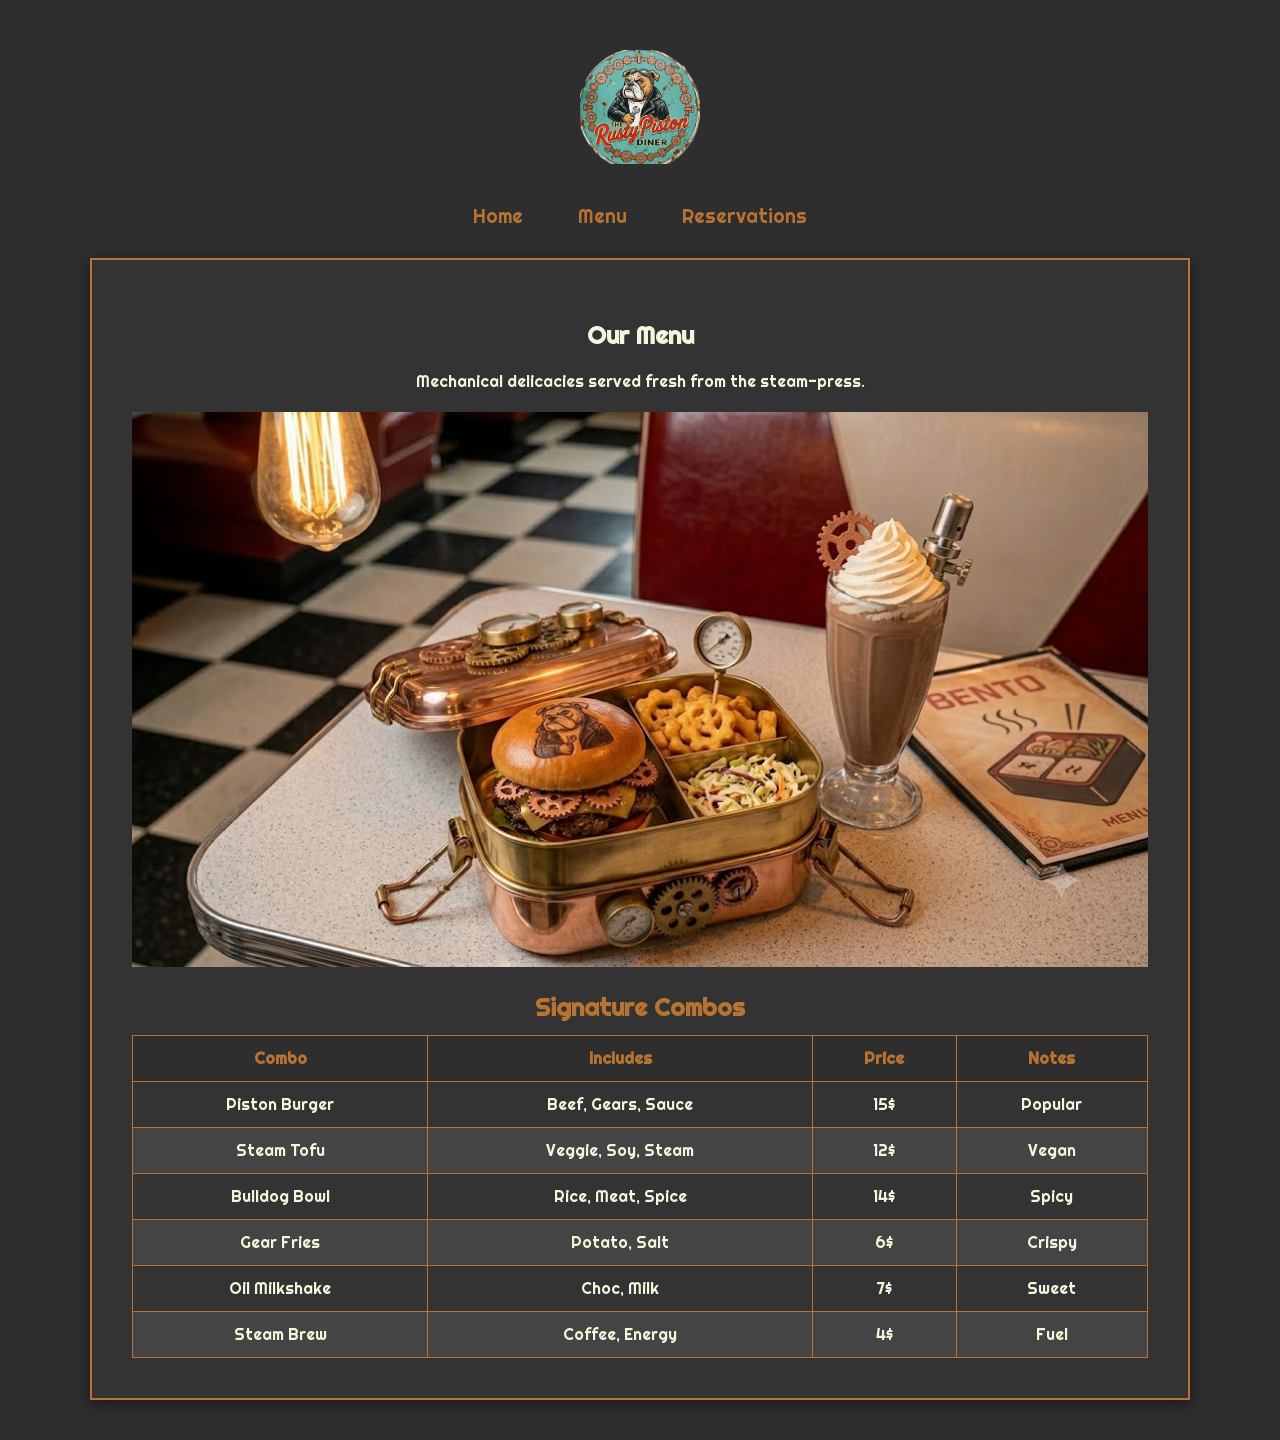
<file: menu.html>
<!DOCTYPE html>
<html lang="en">
<head>
    <meta charset="UTF-8">
    <title>Menu - The Rusty Piston</title>
    <link rel="stylesheet" href="styles.css">
</head>
<body>
    <nav>
        <img src="images/logo.png" alt="Logo" class="logo">
        <ul>
            <li><a href="index.html">Home</a></li>
            <li><a href="menu.html">Menu</a></li>
            <li><a href="reservations.html">Reservations</a></li>
        </ul>
    </nav>
    <main class="card">
        <h2>Our Menu</h2>
        <p>Mechanical delicacies served fresh from the steam-press.</p>
        <img src="images/img3.jpg" alt="Steam-powered bento box">
        
        <table>
            <caption>Signature Combos</caption>
            <thead>
                <tr>
                    <th>Combo</th>
                    <th>Includes</th>
                    <th>Price</th>
                    <th>Notes</th>
                </tr>
            </thead>
            <tbody>
                <tr>
                    <td>Piston Burger</td>
                    <td>Beef, Gears, Sauce</td>
                    <td>15$</td>
                    <td>Popular</td>
                </tr>
                <tr>
                    <td>Steam Tofu</td>
                    <td>Veggie, Soy, Steam</td>
                    <td>12$</td>
                    <td>Vegan</td>
                </tr>
                <tr>
                    <td>Bulldog Bowl</td>
                    <td>Rice, Meat, Spice</td>
                    <td>14$</td>
                    <td>Spicy</td>
                </tr>
                <tr>
                    <td>Gear Fries</td>
                    <td>Potato, Salt</td>
                    <td>6$</td>
                    <td>Crispy</td>
                </tr>
                <tr>
                    <td>Oil Milkshake</td>
                    <td>Choc, Milk</td>
                    <td>7$</td>
                    <td>Sweet</td>
                </tr>
                <tr>
                    <td>Steam Brew</td>
                    <td>Coffee, Energy</td>
                    <td>4$</td>
                    <td>Fuel</td>
                </tr>
            </tbody>
        </table>
    </main>
</body>
</html>
</file>
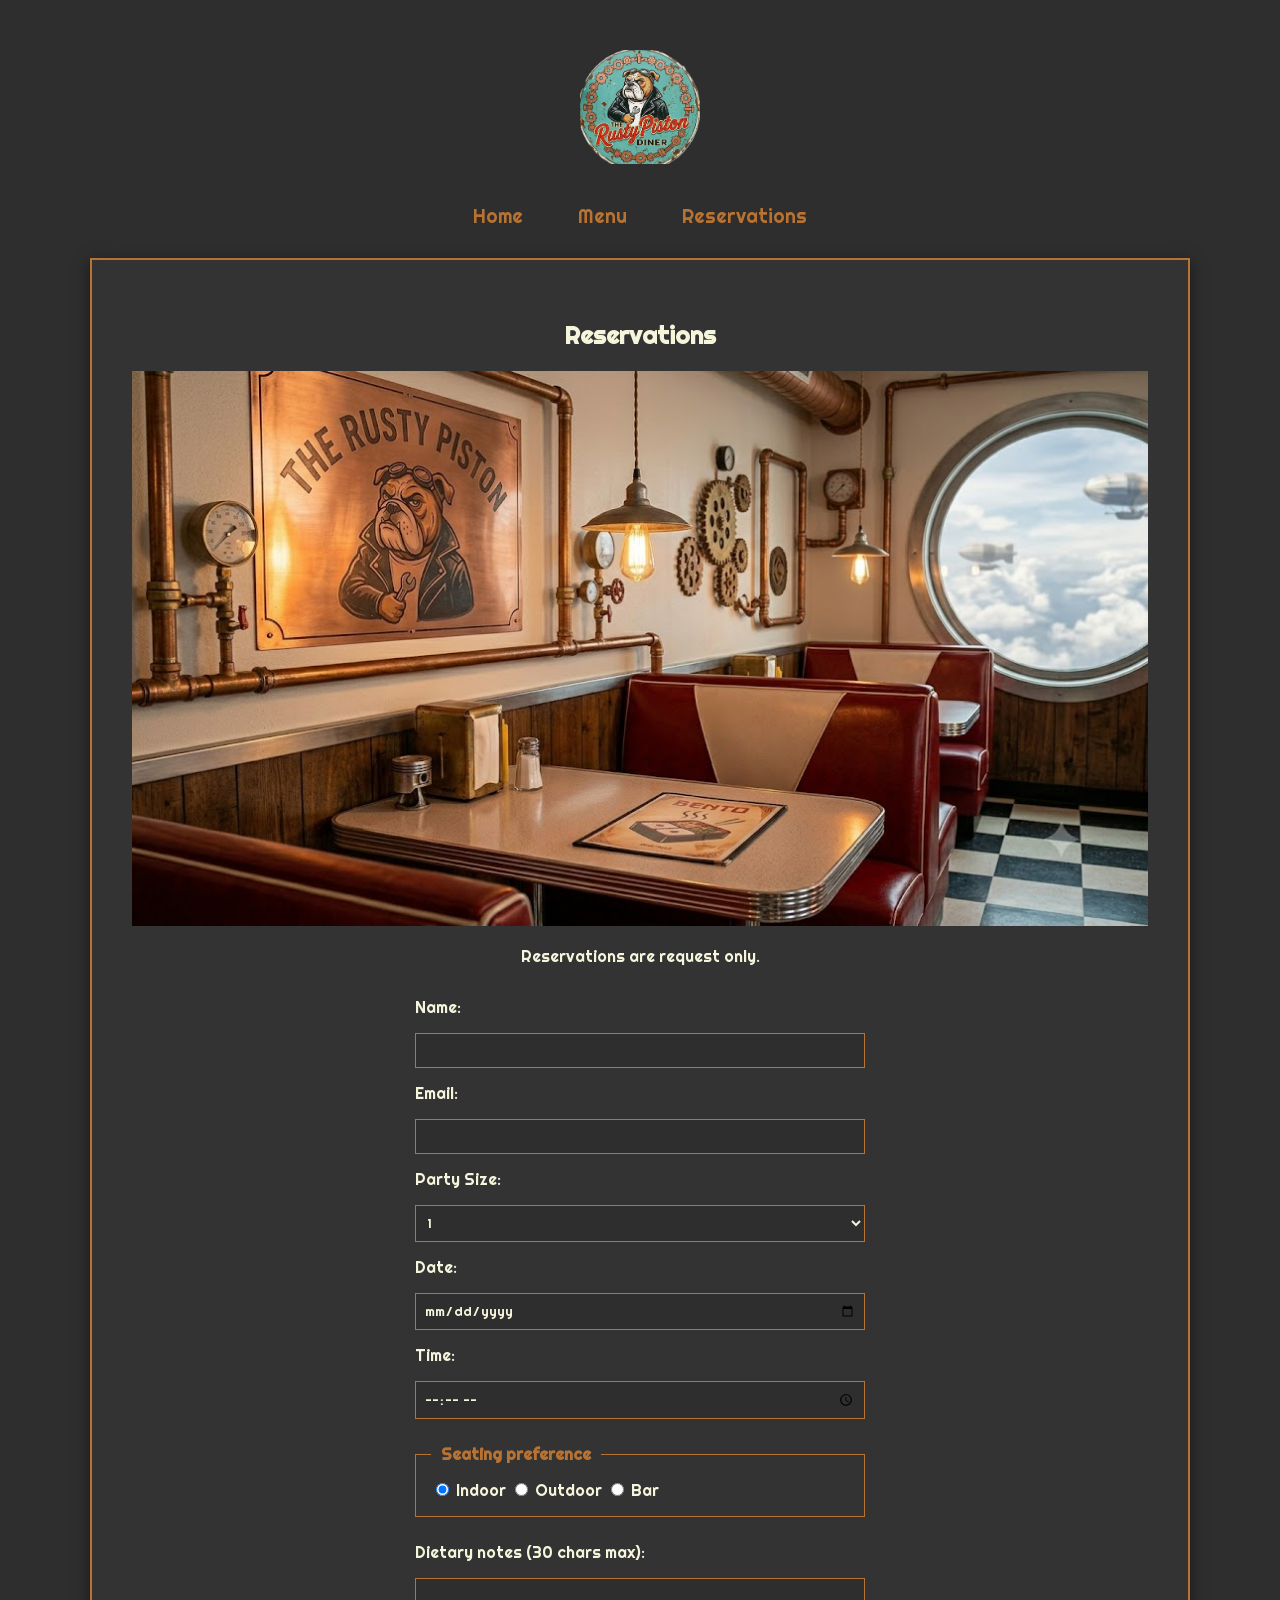
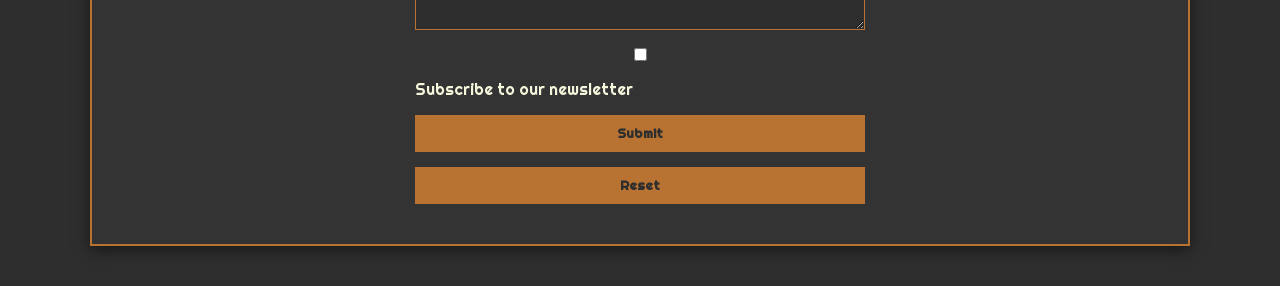
<file: reservations.html>
<!DOCTYPE html>
<html lang="en">
<head>
    <meta charset="UTF-8">
    <title>Reservations - The Rusty Piston</title>
    <link rel="stylesheet" href="styles.css">
</head>
<body>
    <nav>
        <img src="images/logo.png" alt="Logo" class="logo">
        <ul>
            <li><a href="index.html">Home</a></li>
            <li><a href="menu.html">Menu</a></li>
            <li><a href="reservations.html">Reservations</a></li>
        </ul>
    </nav>
    <main class="card">
        <h2>Reservations</h2>
        <img src="images/img2.jpg" alt="Cozy booths waiting for you.">
        <p>Reservations are request only.</p>
        
        <form>
            <label for="name">Name:</label>
            <input type="text" id="name" maxlength="20" required>
            
            <label for="email">Email:</label>
            <input type="email" id="email" required>
            
            <label for="party">Party Size:</label>
            <select id="party" required>
                <option value="1">1</option>
                <option value="2">2</option>
                <option value="3">3</option>
                <option value="4">4</option>
                <option value="5">5</option>
                <option value="6">6</option>
                <option value="7">7</option>
                <option value="8">8</option>
            </select>
            
            <label for="date">Date:</label>
            <input type="date" id="date" required>
            
            <label for="time">Time:</label>
            <input type="time" id="time" required>
            
            <fieldset>
                <legend>Seating preference</legend>
                <input type="radio" id="in" name="seat" value="Indoor" checked>
                <label for="in">Indoor</label>
                
                <input type="radio" id="out" name="seat" value="Outdoor">
                <label for="out">Outdoor</label>
                
                <input type="radio" id="bar" name="seat" value="Bar">
                <label for="bar">Bar</label>
            </fieldset>
            
            <label for="notes">Dietary notes (30 chars max):</label>
            <textarea id="notes" maxlength="30"></textarea>
            
            <input type="checkbox" id="newsletter">
            <label for="newsletter">Subscribe to our newsletter</label>
            
            <button type="submit">Submit</button>
            <button type="reset">Reset</button>
        </form>
    </main>
</body>
</html>
</file>
<file: styles.css>
/* ==========================================================================
   COLOR THEME & FONTS
   Theme: Copper (#B87333), Dark Gray (#2E2E2E), and Cream (#F5F5DC)
   Style: Steampunk industrial aesthetic with clear, readable contrast.
   ========================================================================== */

@import url('https://fonts.googleapis.com/css2?family=Righteous&display=swap');

/* --- Global Base Styles --- */
body { 
    font-family: 'Righteous', cursive; 
    background: #2E2E2E; 
    color: #F5F5DC; 
    margin: 0;
}

  /* NAVIGATION */

nav { 
    display: flex; 
    flex-direction: column; 
    align-items: center;    
    background: #2E2E2E; 
    padding: 30px 0 10px 0; 
    gap: 20px;              
}

nav ul { 
    display: flex; 
    list-style: none; 
    margin: 0; 
    padding: 0;
    gap: 35px;
}

nav a { 
    color: #B87333; 
    text-decoration: none; 
    font-size: 1.2rem;
    padding: 5px 10px; 
    transition: color 0.3s ease;
}

nav a:hover { 
    color: #FFF; 
}

/* ---Logo --- */
.logo {
    width: 120px; 
    height: auto;
    display: block;
}

/* GENERAL COMPONENTS (Cards & Media)*/

/* Main content wrapper cards */
.card { 
    background: #333; 
    padding: 40px; 
    border: 2px solid #B87333; 
    margin: 20px auto 40px auto; 
    max-width: 90%; 
    width: 1100px;  
    box-sizing: border-box; 
    text-align: center; 
    box-shadow: 0 4px 15px rgba(0, 0, 0, 0.5);
}

/* Home page introductory paragraph */
.description {
    max-width: 750px;
    margin: 20px auto;
    line-height: 1.6;
    font-size: 1.1rem;
}

/* Centered fluid images */
img { 
    max-width: 100%; 
    height: auto; 
    display: block; 
    margin: 20px auto; 
}

/* DATA TABLES (Menu Page)*/

table { 
    width: 100%; 
    border-collapse: collapse; 
    margin-top: 25px; 
}

table, th, td { 
    border: 1px solid #B87333; 
    padding: 12px; 
}

th {
    background-color: #2E2E2E;
    color: #B87333;
}

tbody tr:nth-child(even) { 
    background: #444; 
}

caption {
    font-size: 1.5rem;
    color: #B87333; 
    padding-bottom: 12px;
    font-weight: bold;
}

/*FORMS (Reservations Page) */

form { 
    display: flex; 
    flex-direction: column; 
    gap: 15px; 
    text-align: left; 
    max-width: 450px; 
    margin: 30px auto 0 auto; 
}

fieldset {
    border: 1px solid #B87333;
    padding: 15px;
    margin: 10px 0;
}

legend {
    color: #B87333;
    padding: 0 10px;
    font-weight: bold;
}

/* Standardized input elements for a cohesive, clean look */
input[type="text"],
input[type="email"],
input[type="date"],
input[type="time"],
select,
textarea {
    width: 100%;
    box-sizing: border-box; 
    padding: 8px;
    background: #2E2E2E;
    border: 1px solid #B87333;
    color: #F5F5DC;
    font-family: inherit;
}

/* Action buttons styling and placement */
button {
    padding: 10px;
    background: #B87333;
    color: #2E2E2E;
    border: none;
    font-weight: bold;
    cursor: pointer;
    font-family: inherit;
}

button:hover {
    background: #FFF;
    color: #2E2E2E;
}

/* Note: The Font Awesome icon (fa-gears) is integrated directly into the 
   index.html file, positioned immediately before the main h1 restaurant name. */
</file>
